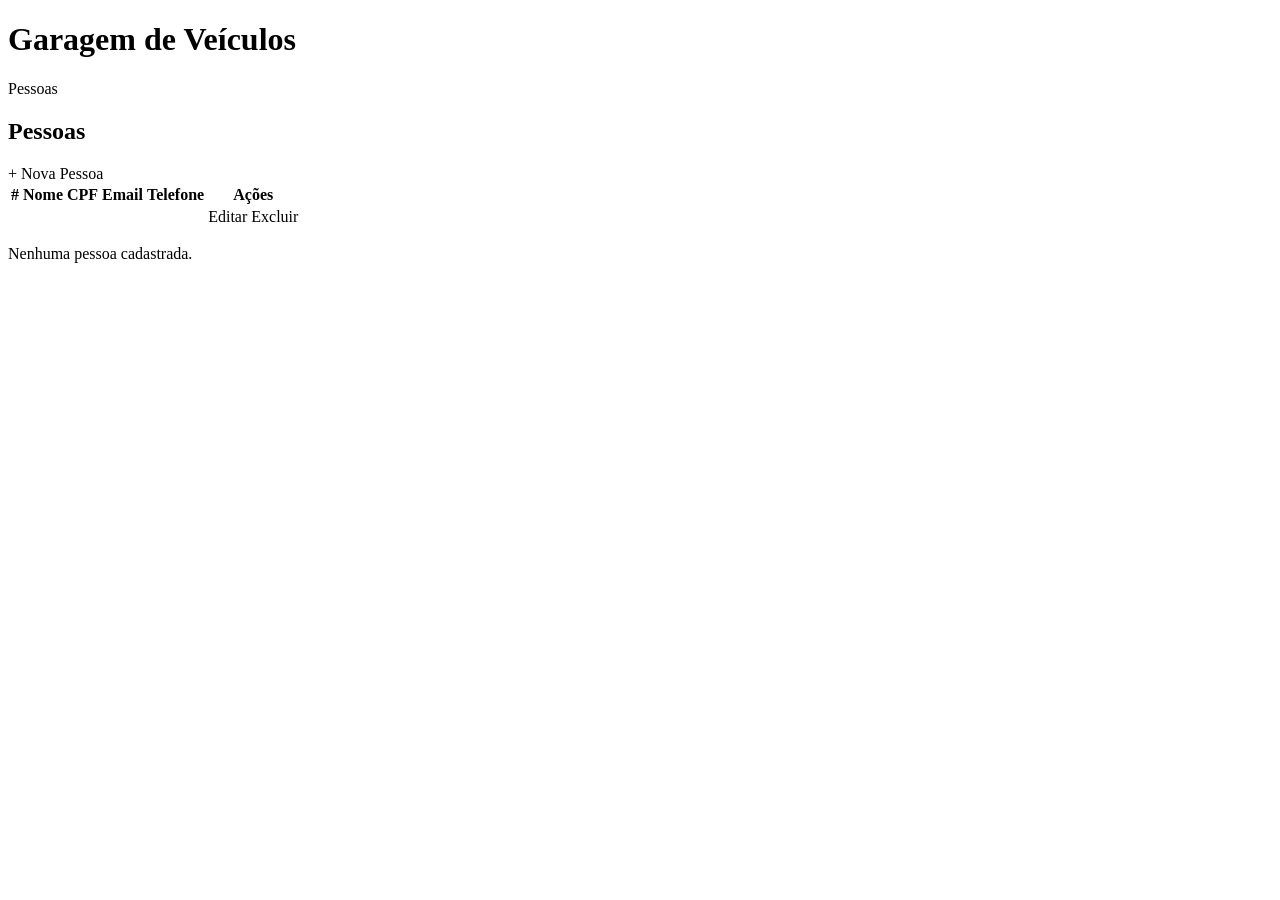
<file: src/main/resources/templates/pessoa/index.html>
<!DOCTYPE html>
<html xmlns:th="http://www.thymeleaf.org" lang="pt-BR">
<head>
    <meta charset="UTF-8">
    <meta name="viewport" content="width=device-width, initial-scale=1.0">
    <title>Pessoas - Garagem de Veículos</title>
    <link rel="stylesheet" th:href="@{/css/style.css}">
</head>
<body>
<div class="container">
    <header>
        <h1>Garagem de Veículos</h1>
        <nav>
            <a th:href="@{/pessoas}">Pessoas</a>
        </nav>
    </header>

    <main>
        <div class="page-header">
            <h2>Pessoas</h2>
            <a th:href="@{/pessoas/novo}" class="btn btn-primary">+ Nova Pessoa</a>
        </div>

        <div th:if="${sucesso}" class="alert alert-success" th:text="${sucesso}"></div>

        <table th:if="${!pessoas.isEmpty()}">
            <thead>
                <tr>
                    <th>#</th>
                    <th>Nome</th>
                    <th>CPF</th>
                    <th>Email</th>
                    <th>Telefone</th>
                    <th>Ações</th>
                </tr>
            </thead>
            <tbody>
                <tr th:each="p : ${pessoas}">
                    <td th:text="${p.id}"></td>
                    <td th:text="${p.nome}"></td>
                    <td th:text="${p.cpf}"></td>
                    <td th:text="${p.email}"></td>
                    <td th:text="${p.telefone != null ? p.telefone : '-'}"></td>
                    <td class="actions">
                        <a th:href="@{/pessoas/{id}/editar(id=${p.id})}" class="btn btn-secondary">Editar</a>
                        <a th:href="@{/pessoas/{id}/excluir(id=${p.id})}" class="btn btn-danger">Excluir</a>
                    </td>
                </tr>
            </tbody>
        </table>

        <p th:if="${pessoas.isEmpty()}" class="empty-message">Nenhuma pessoa cadastrada.</p>
    </main>
</div>
</body>
</html>
</file>
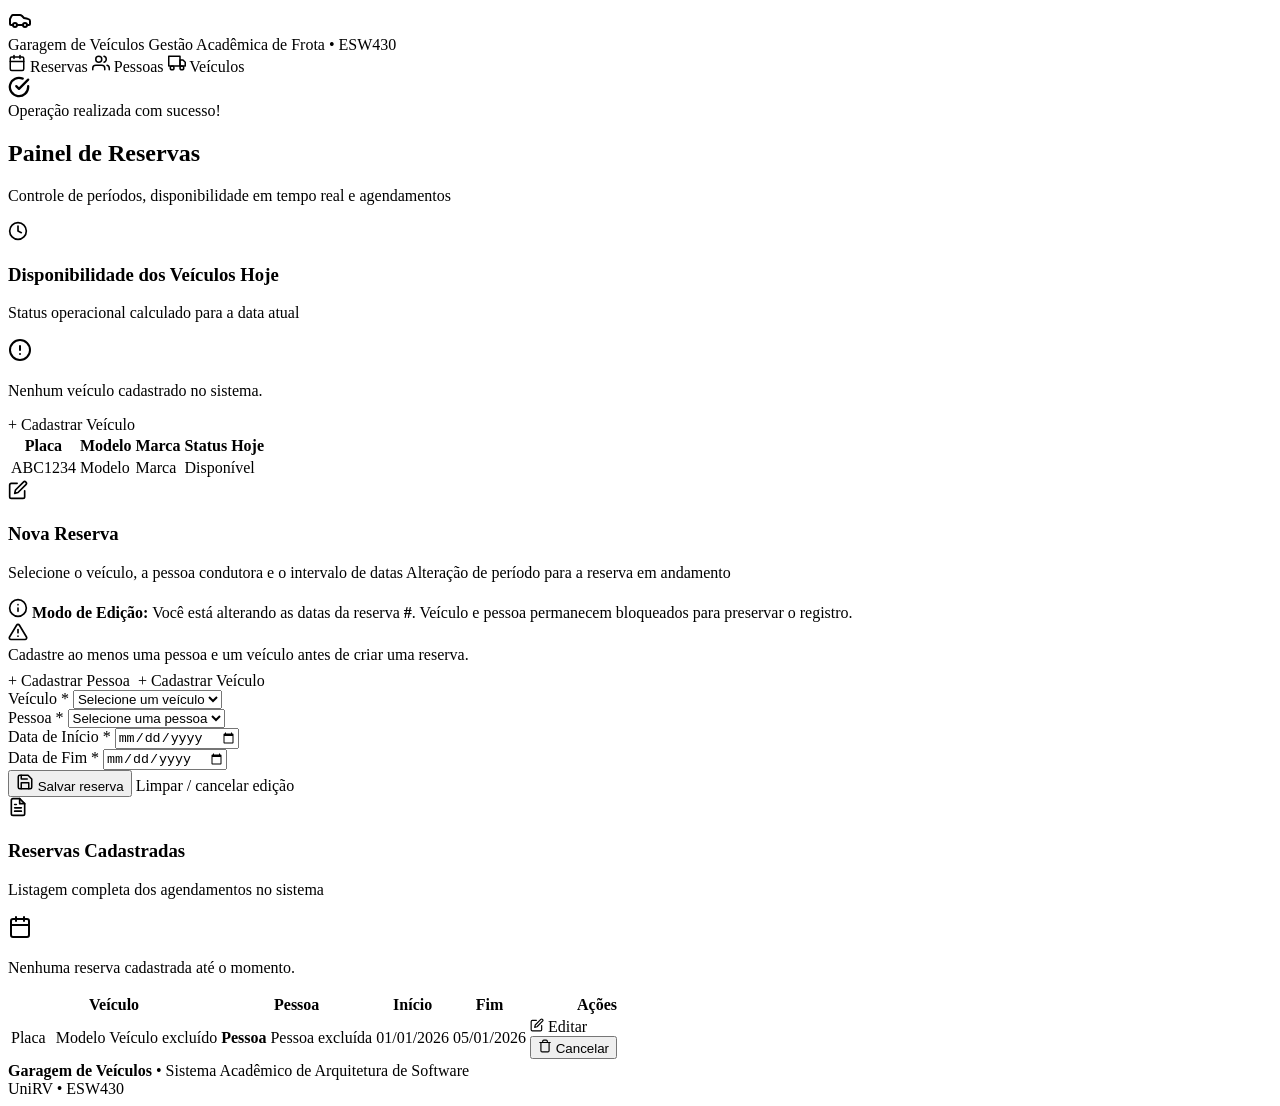
<file: src/main/resources/templates/reserva/index.html>
<!DOCTYPE html>
<html xmlns:th="http://www.thymeleaf.org" lang="pt-BR">
<head>
    <meta charset="UTF-8">
    <meta name="viewport" content="width=device-width, initial-scale=1.0">
    <title>Reservas - Garagem de Veículos</title>
    <link rel="stylesheet" th:href="@{/css/style.css}">
</head>
<body>
    <!-- Cabeçalho Institucional & Navegação -->
    <header>
        <div class="container header-inner">
            <a th:href="@{/}" class="brand" aria-label="Página Inicial - Garagem de Veículos">
                <div class="brand-icon">
                    <svg width="24" height="24" viewBox="0 0 24 24" fill="none" stroke="currentColor" stroke-width="2" stroke-linecap="round" stroke-linejoin="round" aria-hidden="true">
                        <path d="M19 17h2c.6 0 1-.4 1-1v-3c0-.9-.7-1.7-1.5-1.9C18.7 10.6 16 10 16 10s-1.3-1.4-2.2-2.3c-.5-.4-1.1-.7-1.8-.7H5c-.6 0-1.1.4-1.4.9l-1.5 2.8C2.1 10.9 2 11.2 2 11.5V16c0 .6.4 1 1 1h2"/>
                        <circle cx="7" cy="17" r="2"/>
                        <path d="M9 17h6"/>
                        <circle cx="17" cy="17" r="2"/>
                    </svg>
                </div>
                <div class="brand-info">
                    <span class="brand-title">Garagem de Veículos</span>
                    <span class="brand-subtitle">Gestão Acadêmica de Frota • ESW430</span>
                </div>
            </a>
            <nav aria-label="Navegação principal">
                <a th:href="@{/}" class="nav-link active" aria-current="page">
                    <svg width="18" height="18" viewBox="0 0 24 24" fill="none" stroke="currentColor" stroke-width="2" stroke-linecap="round" stroke-linejoin="round" aria-hidden="true">
                        <rect x="3" y="4" width="18" height="18" rx="2" ry="2"/>
                        <line x1="16" y1="2" x2="16" y2="6"/>
                        <line x1="8" y1="2" x2="8" y2="6"/>
                        <line x1="3" y1="10" x2="21" y2="10"/>
                    </svg>
                    Reservas
                </a>
                <a th:href="@{/pessoas}" class="nav-link">
                    <svg width="18" height="18" viewBox="0 0 24 24" fill="none" stroke="currentColor" stroke-width="2" stroke-linecap="round" stroke-linejoin="round" aria-hidden="true">
                        <path d="M17 21v-2a4 4 0 0 0-4-4H5a4 4 0 0 0-4 4v2"/>
                        <circle cx="9" cy="7" r="4"/>
                        <path d="M23 21v-2a4 4 0 0 0-3-3.87"/>
                        <path d="M16 3.13a4 4 0 0 1 0 7.75"/>
                    </svg>
                    Pessoas
                </a>
                <a th:href="@{/veiculos}" class="nav-link">
                    <svg width="18" height="18" viewBox="0 0 24 24" fill="none" stroke="currentColor" stroke-width="2" stroke-linecap="round" stroke-linejoin="round" aria-hidden="true">
                        <rect x="1" y="3" width="15" height="13"/>
                        <polygon points="16 8 20 8 23 11 23 16 16 16 16 8"/>
                        <circle cx="5.5" cy="18.5" r="2.5"/>
                        <circle cx="18.5" cy="18.5" r="2.5"/>
                    </svg>
                    Veículos
                </a>
            </nav>
        </div>
    </header>

    <main class="container">
        <!-- Notificação de Sucesso -->
        <div th:if="${sucesso}" class="alert alert-success" role="alert">
            <div class="alert-icon">
                <svg width="22" height="22" viewBox="0 0 24 24" fill="none" stroke="currentColor" stroke-width="2.5" stroke-linecap="round" stroke-linejoin="round" aria-hidden="true">
                    <path d="M22 11.08V12a10 10 0 1 1-5.93-9.14"/>
                    <polyline points="22 4 12 14.01 9 11.01"/>
                </svg>
            </div>
            <div th:text="${sucesso}">Operação realizada com sucesso!</div>
        </div>

        <!-- Título da Página -->
        <div class="page-header">
            <div class="page-header-title">
                <h2>Painel de Reservas</h2>
                <p>Controle de períodos, disponibilidade em tempo real e agendamentos</p>
            </div>
        </div>

        <!-- CARD 1: Disponibilidade dos Veículos Hoje -->
        <section class="card" aria-labelledby="card-disponibilidade-titulo">
            <div class="card-header">
                <div class="card-title-group">
                    <div class="card-icon" aria-hidden="true">
                        <svg width="20" height="20" viewBox="0 0 24 24" fill="none" stroke="currentColor" stroke-width="2" stroke-linecap="round" stroke-linejoin="round">
                            <circle cx="12" cy="12" r="10"/>
                            <polyline points="12 6 12 12 16 14"/>
                        </svg>
                    </div>
                    <div>
                        <h3 id="card-disponibilidade-titulo" class="card-title">Disponibilidade dos Veículos Hoje</h3>
                        <p class="card-subtitle">Status operacional calculado para a data atual</p>
                    </div>
                </div>
            </div>
            <div class="card-body">
                <div th:if="${veiculos.isEmpty()}" class="empty-state">
                    <div class="empty-state-icon">
                        <svg width="24" height="24" viewBox="0 0 24 24" fill="none" stroke="currentColor" stroke-width="2" stroke-linecap="round" stroke-linejoin="round">
                            <circle cx="12" cy="12" r="10"/>
                            <line x1="12" y1="8" x2="12" y2="12"/>
                            <line x1="12" y1="16" x2="12.01" y2="16"/>
                        </svg>
                    </div>
                    <p>Nenhum veículo cadastrado no sistema.</p>
                    <a th:href="@{/veiculos/novo}" class="btn btn-secondary btn-sm">+ Cadastrar Veículo</a>
                </div>

                <div th:unless="${veiculos.isEmpty()}" class="table-responsive">
                    <table>
                        <thead>
                            <tr>
                                <th>Placa</th>
                                <th>Modelo</th>
                                <th>Marca</th>
                                <th>Status Hoje</th>
                            </tr>
                        </thead>
                        <tbody>
                            <tr th:each="v : ${veiculos}">
                                <td>
                                    <span class="badge-plate" th:text="${v.placa}">ABC1234</span>
                                </td>
                                <td th:text="${v.modelo}">Modelo</td>
                                <td th:text="${v.marca}">Marca</td>
                                <td>
                                    <span class="badge"
                                          th:classappend="${statusHoje[v.id] == 'Disponível' ? 'badge-disponivel' : 'badge-reservado'}">
                                        <span class="badge-dot" aria-hidden="true"></span>
                                        <span th:text="${statusHoje[v.id]}">Disponível</span>
                                    </span>
                                </td>
                            </tr>
                        </tbody>
                    </table>
                </div>
            </div>
        </section>

        <!-- CARD 2: Formulário de Reserva (Nova ou Edição) -->
        <section class="card" aria-labelledby="card-form-titulo">
            <div class="card-header">
                <div class="card-title-group">
                    <div class="card-icon" aria-hidden="true">
                        <svg width="20" height="20" viewBox="0 0 24 24" fill="none" stroke="currentColor" stroke-width="2" stroke-linecap="round" stroke-linejoin="round">
                            <path d="M11 4H4a2 2 0 0 0-2 2v14a2 2 0 0 0 2 2h14a2 2 0 0 0 2-2v-7"/>
                            <path d="M18.5 2.5a2.121 2.121 0 0 1 3 3L12 15l-4 1 1-4 9.5-9.5z"/>
                        </svg>
                    </div>
                    <div>
                        <h3 id="card-form-titulo" class="card-title"
                            th:text="${reserva.id == 0 ? 'Nova Reserva' : 'Editar Período da Reserva'}">
                            Nova Reserva
                        </h3>
                        <p class="card-subtitle">
                            <span th:if="${reserva.id == 0}">Selecione o veículo, a pessoa condutora e o intervalo de datas</span>
                            <span th:unless="${reserva.id == 0}">Alteração de período para a reserva em andamento</span>
                        </p>
                    </div>
                </div>
            </div>
            <div class="card-body">
                <!-- Banner explicativo quando estiver editando -->
                <div th:if="${reserva.id != 0}" class="edit-banner" role="status">
                    <svg width="20" height="20" viewBox="0 0 24 24" fill="none" stroke="currentColor" stroke-width="2" stroke-linecap="round" stroke-linejoin="round" aria-hidden="true">
                        <circle cx="12" cy="12" r="10"/>
                        <line x1="12" y1="16" x2="12" y2="12"/>
                        <line x1="12" y1="8" x2="12.01" y2="8"/>
                    </svg>
                    <span>
                        <strong>Modo de Edição:</strong> Você está alterando as datas da reserva <strong>#<span th:text="${reserva.id}"></span></strong>. Veículo e pessoa permanecem bloqueados para preservar o registro.
                    </span>
                </div>

                <!-- Aviso caso falte veículo ou pessoa -->
                <div th:if="${veiculos.isEmpty() or pessoas.isEmpty()}" class="alert alert-warning" role="alert">
                    <div class="alert-icon">
                        <svg width="20" height="20" viewBox="0 0 24 24" fill="none" stroke="currentColor" stroke-width="2" stroke-linecap="round" stroke-linejoin="round" aria-hidden="true">
                            <path d="M10.29 3.86L1.82 18a2 2 0 0 0 1.71 3h16.94a2 2 0 0 0 1.71-3L13.71 3.86a2 2 0 0 0-3.42 0z"/>
                            <line x1="12" y1="9" x2="12" y2="13"/>
                            <line x1="12" y1="17" x2="12.01" y2="17"/>
                        </svg>
                    </div>
                    <div>
                        Cadastre ao menos uma pessoa e um veículo antes de criar uma reserva.
                        <div style="margin-top: 8px; display: flex; gap: 8px;">
                            <a th:if="${pessoas.isEmpty()}" th:href="@{/pessoas/novo}" class="btn btn-secondary btn-sm">+ Cadastrar Pessoa</a>
                            <a th:if="${veiculos.isEmpty()}" th:href="@{/veiculos/novo}" class="btn btn-secondary btn-sm">+ Cadastrar Veículo</a>
                        </div>
                    </div>
                </div>

                <form th:object="${reserva}" method="post"
                      th:action="${reserva.id == 0} ? @{/reservas/novo} : @{/reservas/{id}/editar(id=${reserva.id})}">
                    <div class="form-grid">
                        <!-- Campo Veículo -->
                        <div class="form-group">
                            <label for="veiculoId">
                                Veículo <span class="required" title="Campo obrigatório">*</span>
                            </label>
                            <select id="veiculoId" th:field="*{veiculoId}" th:disabled="${reserva.id != 0}">
                                <option value="">Selecione um veículo</option>
                                <option th:each="v : ${veiculos}"
                                        th:value="${v.id}"
                                        th:text="${v.placa + ' — ' + v.modelo + ' (' + v.marca + ')'}">
                                </option>
                            </select>
                            <span class="error" th:errors="*{veiculoId}"></span>
                        </div>
                        <input th:if="${reserva.id != 0}" type="hidden" th:field="*{veiculoId}">

                        <!-- Campo Pessoa -->
                        <div class="form-group">
                            <label for="pessoaId">
                                Pessoa <span class="required" title="Campo obrigatório">*</span>
                            </label>
                            <select id="pessoaId" th:field="*{pessoaId}" th:disabled="${reserva.id != 0}">
                                <option value="">Selecione uma pessoa</option>
                                <option th:each="p : ${pessoas}"
                                        th:value="${p.id}"
                                        th:text="${p.nome}">
                                </option>
                            </select>
                            <span class="error" th:errors="*{pessoaId}"></span>
                        </div>
                        <input th:if="${reserva.id != 0}" type="hidden" th:field="*{pessoaId}">

                        <!-- Campo Data Início -->
                        <div class="form-group">
                            <label for="dataInicio">
                                Data de Início <span class="required" title="Campo obrigatório">*</span>
                            </label>
                            <input id="dataInicio" type="date" th:field="*{dataInicio}">
                            <span class="error" th:errors="*{dataInicio}"></span>
                        </div>

                        <!-- Campo Data Fim -->
                        <div class="form-group">
                            <label for="dataFim">
                                Data de Fim <span class="required" title="Campo obrigatório">*</span>
                            </label>
                            <input id="dataFim" type="date" th:field="*{dataFim}">
                            <span class="error" th:errors="*{dataFim}"></span>
                        </div>
                    </div>

                    <div class="form-actions">
                        <button type="submit" class="btn btn-primary">
                            <svg width="18" height="18" viewBox="0 0 24 24" fill="none" stroke="currentColor" stroke-width="2" stroke-linecap="round" stroke-linejoin="round" aria-hidden="true">
                                <path d="M19 21H5a2 2 0 0 1-2-2V5a2 2 0 0 1 2-2h11l5 5v11a2 2 0 0 1-2 2z"/>
                                <polyline points="17 21 17 13 7 13 7 21"/>
                                <polyline points="7 3 7 8 15 8"/>
                            </svg>
                            Salvar reserva
                        </button>
                        <a class="btn btn-secondary" th:href="@{/}">
                            Limpar / cancelar edição
                        </a>
                    </div>
                </form>
            </div>
        </section>

        <!-- CARD 3: Reservas Cadastradas -->
        <section class="card" aria-labelledby="card-reservas-titulo">
            <div class="card-header">
                <div class="card-title-group">
                    <div class="card-icon" aria-hidden="true">
                        <svg width="20" height="20" viewBox="0 0 24 24" fill="none" stroke="currentColor" stroke-width="2" stroke-linecap="round" stroke-linejoin="round">
                            <path d="M14 2H6a2 2 0 0 0-2 2v16a2 2 0 0 0 2 2h12a2 2 0 0 0 2-2V8z"/>
                            <polyline points="14 2 14 8 20 8"/>
                            <line x1="16" y1="13" x2="8" y2="13"/>
                            <line x1="16" y1="17" x2="8" y2="17"/>
                            <polyline points="10 9 9 9 8 9"/>
                        </svg>
                    </div>
                    <div>
                        <h3 id="card-reservas-titulo" class="card-title">Reservas Cadastradas</h3>
                        <p class="card-subtitle">Listagem completa dos agendamentos no sistema</p>
                    </div>
                </div>
            </div>
            <div class="card-body">
                <div th:if="${reservas.isEmpty()}" class="empty-state">
                    <div class="empty-state-icon">
                        <svg width="24" height="24" viewBox="0 0 24 24" fill="none" stroke="currentColor" stroke-width="2" stroke-linecap="round" stroke-linejoin="round">
                            <rect x="3" y="4" width="18" height="18" rx="2" ry="2"/>
                            <line x1="16" y1="2" x2="16" y2="6"/>
                            <line x1="8" y1="2" x2="8" y2="6"/>
                            <line x1="3" y1="10" x2="21" y2="10"/>
                        </svg>
                    </div>
                    <p>Nenhuma reserva cadastrada até o momento.</p>
                </div>

                <div th:unless="${reservas.isEmpty()}" class="table-responsive">
                    <table>
                        <thead>
                            <tr>
                                <th>Veículo</th>
                                <th>Pessoa</th>
                                <th>Início</th>
                                <th>Fim</th>
                                <th style="text-align: right;">Ações</th>
                            </tr>
                        </thead>
                        <tbody>
                            <tr th:each="r : ${reservas}">
                                <td>
                                    <span th:if="${veiculosPorId[r.veiculoId] != null}">
                                        <span class="badge-plate" th:text="${veiculosPorId[r.veiculoId].placa}">Placa</span>
                                        <span style="margin-left: 6px;" th:text="${veiculosPorId[r.veiculoId].modelo}">Modelo</span>
                                    </span>
                                    <span th:unless="${veiculosPorId[r.veiculoId] != null}" class="badge badge-muted">Veículo excluído</span>
                                </td>
                                <td>
                                    <strong th:if="${pessoasPorId[r.pessoaId] != null}" th:text="${pessoasPorId[r.pessoaId].nome}">Pessoa</strong>
                                    <span th:unless="${pessoasPorId[r.pessoaId] != null}" class="badge badge-muted">Pessoa excluída</span>
                                </td>
                                <td>
                                    <span th:text="${#temporals.format(r.dataInicio, 'dd/MM/yyyy')}">01/01/2026</span>
                                </td>
                                <td>
                                    <span th:text="${#temporals.format(r.dataFim, 'dd/MM/yyyy')}">05/01/2026</span>
                                </td>
                                <td>
                                    <div class="actions" style="justify-content: flex-end;">
                                        <a class="btn btn-secondary btn-sm"
                                           th:href="@{/reservas/{id}/editar(id=${r.id})}">
                                            <svg width="14" height="14" viewBox="0 0 24 24" fill="none" stroke="currentColor" stroke-width="2" stroke-linecap="round" stroke-linejoin="round" aria-hidden="true">
                                                <path d="M11 4H4a2 2 0 0 0-2 2v14a2 2 0 0 0 2 2h14a2 2 0 0 0 2-2v-7"/>
                                                <path d="M18.5 2.5a2.121 2.121 0 0 1 3 3L12 15l-4 1 1-4 9.5-9.5z"/>
                                            </svg>
                                            Editar
                                        </a>
                                        <form method="post"
                                              th:action="@{/reservas/{id}/excluir(id=${r.id})}"
                                              onsubmit="return confirm('Cancelar esta reserva?')">
                                            <button type="submit" class="btn btn-danger btn-sm">
                                                <svg width="14" height="14" viewBox="0 0 24 24" fill="none" stroke="currentColor" stroke-width="2" stroke-linecap="round" stroke-linejoin="round" aria-hidden="true">
                                                    <polyline points="3 6 5 6 21 6"/>
                                                    <path d="M19 6v14a2 2 0 0 1-2 2H7a2 2 0 0 1-2-2V6m3 0V4a2 2 0 0 1 2-2h4a2 2 0 0 1 2 2v2"/>
                                                </svg>
                                                Cancelar
                                            </button>
                                        </form>
                                    </div>
                                </td>
                            </tr>
                        </tbody>
                    </table>
                </div>
            </div>
        </section>
    </main>

    <!-- Rodapé -->
    <footer>
        <div class="container footer-inner">
            <div>
                <strong>Garagem de Veículos</strong> • Sistema Acadêmico de Arquitetura de Software
            </div>
            <div>
                UniRV • ESW430
            </div>
        </div>
    </footer>
</body>
</html>
</file>
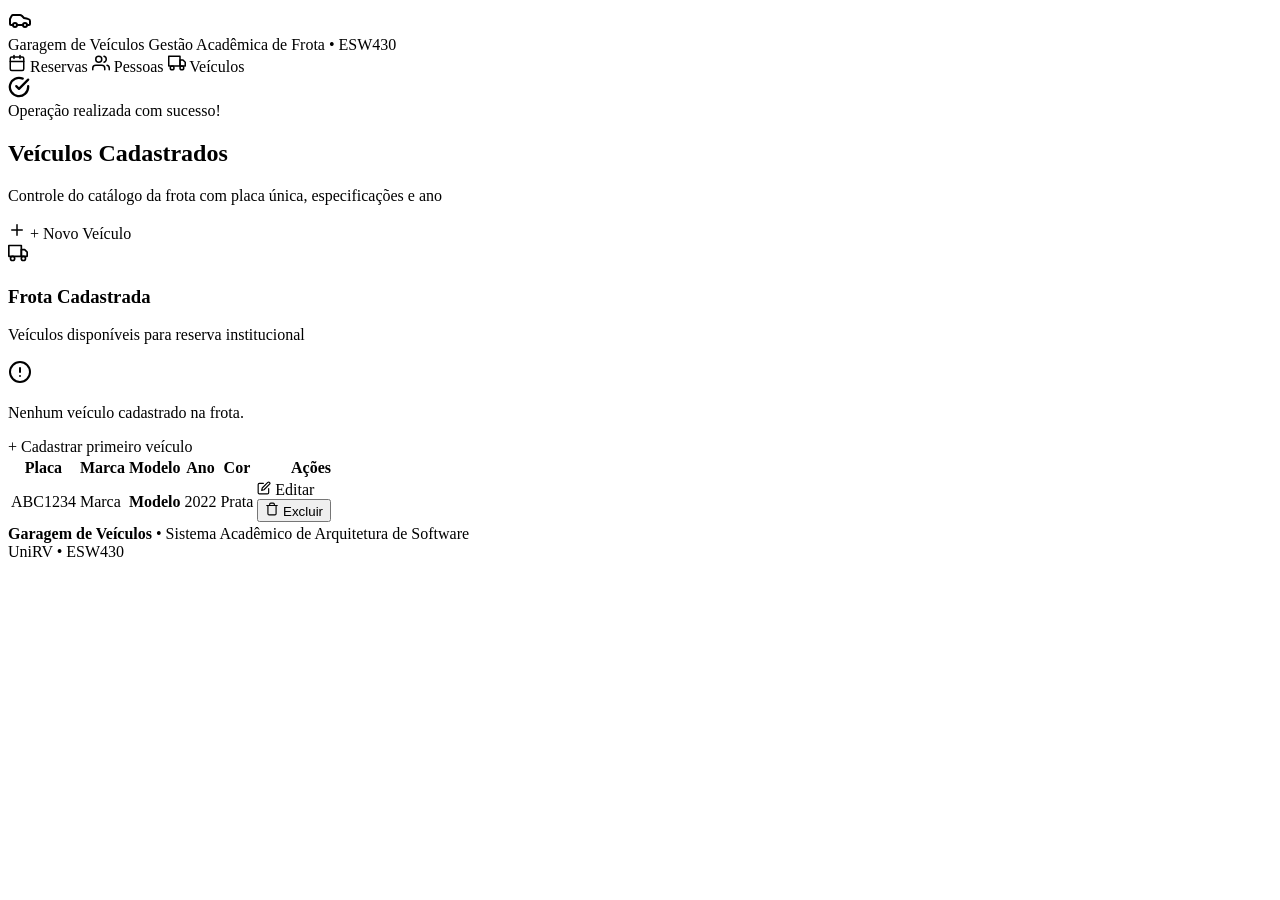
<file: src/main/resources/templates/veiculo/index.html>
<!DOCTYPE html>
<html xmlns:th="http://www.thymeleaf.org" lang="pt-BR">
<head>
    <meta charset="UTF-8">
    <meta name="viewport" content="width=device-width, initial-scale=1.0">
    <title>Veículos - Garagem de Veículos</title>
    <link rel="stylesheet" th:href="@{/css/style.css}">
</head>
<body>
    <!-- Cabeçalho Institucional & Navegação -->
    <header>
        <div class="container header-inner">
            <a th:href="@{/}" class="brand" aria-label="Página Inicial - Garagem de Veículos">
                <div class="brand-icon">
                    <svg width="24" height="24" viewBox="0 0 24 24" fill="none" stroke="currentColor" stroke-width="2" stroke-linecap="round" stroke-linejoin="round" aria-hidden="true">
                        <path d="M19 17h2c.6 0 1-.4 1-1v-3c0-.9-.7-1.7-1.5-1.9C18.7 10.6 16 10 16 10s-1.3-1.4-2.2-2.3c-.5-.4-1.1-.7-1.8-.7H5c-.6 0-1.1.4-1.4.9l-1.5 2.8C2.1 10.9 2 11.2 2 11.5V16c0 .6.4 1 1 1h2"/>
                        <circle cx="7" cy="17" r="2"/>
                        <path d="M9 17h6"/>
                        <circle cx="17" cy="17" r="2"/>
                    </svg>
                </div>
                <div class="brand-info">
                    <span class="brand-title">Garagem de Veículos</span>
                    <span class="brand-subtitle">Gestão Acadêmica de Frota • ESW430</span>
                </div>
            </a>
            <nav aria-label="Navegação principal">
                <a th:href="@{/}" class="nav-link">
                    <svg width="18" height="18" viewBox="0 0 24 24" fill="none" stroke="currentColor" stroke-width="2" stroke-linecap="round" stroke-linejoin="round" aria-hidden="true">
                        <rect x="3" y="4" width="18" height="18" rx="2" ry="2"/>
                        <line x1="16" y1="2" x2="16" y2="6"/>
                        <line x1="8" y1="2" x2="8" y2="6"/>
                        <line x1="3" y1="10" x2="21" y2="10"/>
                    </svg>
                    Reservas
                </a>
                <a th:href="@{/pessoas}" class="nav-link">
                    <svg width="18" height="18" viewBox="0 0 24 24" fill="none" stroke="currentColor" stroke-width="2" stroke-linecap="round" stroke-linejoin="round" aria-hidden="true">
                        <path d="M17 21v-2a4 4 0 0 0-4-4H5a4 4 0 0 0-4 4v2"/>
                        <circle cx="9" cy="7" r="4"/>
                        <path d="M23 21v-2a4 4 0 0 0-3-3.87"/>
                        <path d="M16 3.13a4 4 0 0 1 0 7.75"/>
                    </svg>
                    Pessoas
                </a>
                <a th:href="@{/veiculos}" class="nav-link active" aria-current="page">
                    <svg width="18" height="18" viewBox="0 0 24 24" fill="none" stroke="currentColor" stroke-width="2" stroke-linecap="round" stroke-linejoin="round" aria-hidden="true">
                        <rect x="1" y="3" width="15" height="13"/>
                        <polygon points="16 8 20 8 23 11 23 16 16 16 8"/>
                        <circle cx="5.5" cy="18.5" r="2.5"/>
                        <circle cx="18.5" cy="18.5" r="2.5"/>
                    </svg>
                    Veículos
                </a>
            </nav>
        </div>
    </header>

    <main class="container">
        <!-- Notificação de Sucesso -->
        <div th:if="${sucesso}" class="alert alert-success" role="alert">
            <div class="alert-icon">
                <svg width="22" height="22" viewBox="0 0 24 24" fill="none" stroke="currentColor" stroke-width="2.5" stroke-linecap="round" stroke-linejoin="round" aria-hidden="true">
                    <path d="M22 11.08V12a10 10 0 1 1-5.93-9.14"/>
                    <polyline points="22 4 12 14.01 9 11.01"/>
                </svg>
            </div>
            <div th:text="${sucesso}">Operação realizada com sucesso!</div>
        </div>

        <!-- Cabeçalho da Página com Ação Principal -->
        <div class="page-header">
            <div class="page-header-title">
                <h2>Veículos Cadastrados</h2>
                <p>Controle do catálogo da frota com placa única, especificações e ano</p>
            </div>
            <a th:href="@{/veiculos/novo}" class="btn btn-primary">
                <svg width="18" height="18" viewBox="0 0 24 24" fill="none" stroke="currentColor" stroke-width="2" stroke-linecap="round" stroke-linejoin="round" aria-hidden="true">
                    <line x1="12" y1="5" x2="12" y2="19"/>
                    <line x1="5" y1="12" x2="19" y2="12"/>
                </svg>
                + Novo Veículo
            </a>
        </div>

        <!-- Card de Listagem -->
        <section class="card" aria-labelledby="card-veiculos-titulo">
            <div class="card-header">
                <div class="card-title-group">
                    <div class="card-icon" aria-hidden="true">
                        <svg width="20" height="20" viewBox="0 0 24 24" fill="none" stroke="currentColor" stroke-width="2" stroke-linecap="round" stroke-linejoin="round">
                            <rect x="1" y="3" width="15" height="13"/>
                            <polygon points="16 8 20 8 23 11 23 16 16 16 8"/>
                            <circle cx="5.5" cy="18.5" r="2.5"/>
                            <circle cx="18.5" cy="18.5" r="2.5"/>
                        </svg>
                    </div>
                    <div>
                        <h3 id="card-veiculos-titulo" class="card-title">Frota Cadastrada</h3>
                        <p class="card-subtitle">Veículos disponíveis para reserva institucional</p>
                    </div>
                </div>
            </div>

            <div class="card-body">
                <div th:if="${veiculos.isEmpty()}" class="empty-state">
                    <div class="empty-state-icon">
                        <svg width="24" height="24" viewBox="0 0 24 24" fill="none" stroke="currentColor" stroke-width="2" stroke-linecap="round" stroke-linejoin="round">
                            <circle cx="12" cy="12" r="10"/>
                            <line x1="12" y1="8" x2="12" y2="12"/>
                            <line x1="12" y1="16" x2="12.01" y2="16"/>
                        </svg>
                    </div>
                    <p>Nenhum veículo cadastrado na frota.</p>
                    <a th:href="@{/veiculos/novo}" class="btn btn-secondary btn-sm">+ Cadastrar primeiro veículo</a>
                </div>

                <div th:unless="${veiculos.isEmpty()}" class="table-responsive">
                    <table>
                        <thead>
                            <tr>
                                <th>Placa</th>
                                <th>Marca</th>
                                <th>Modelo</th>
                                <th>Ano</th>
                                <th>Cor</th>
                                <th style="text-align: right;">Ações</th>
                            </tr>
                        </thead>
                        <tbody>
                            <tr th:each="v : ${veiculos}">
                                <td>
                                    <span class="badge-plate" th:text="${v.placa}">ABC1234</span>
                                </td>
                                <td th:text="${v.marca}">Marca</td>
                                <td>
                                    <strong th:text="${v.modelo}">Modelo</strong>
                                </td>
                                <td>
                                    <span th:text="${v.ano}">2022</span>
                                </td>
                                <td>
                                    <span th:text="${v.cor != null and !v.cor.isBlank() ? v.cor : 'Não informada'}"
                                          th:style="${v.cor == null or v.cor.isBlank() ? 'color: var(--color-text-muted); font-style: italic;' : ''}">
                                        Prata
                                    </span>
                                </td>
                                <td>
                                    <div class="actions" style="justify-content: flex-end;">
                                        <a class="btn btn-secondary btn-sm"
                                           th:href="@{/veiculos/{id}/editar(id=${v.id})}">
                                            <svg width="14" height="14" viewBox="0 0 24 24" fill="none" stroke="currentColor" stroke-width="2" stroke-linecap="round" stroke-linejoin="round" aria-hidden="true">
                                                <path d="M11 4H4a2 2 0 0 0-2 2v14a2 2 0 0 0 2 2h14a2 2 0 0 0 2-2v-7"/>
                                                <path d="M18.5 2.5a2.121 2.121 0 0 1 3 3L12 15l-4 1 1-4 9.5-9.5z"/>
                                            </svg>
                                            Editar
                                        </a>
                                        <form method="post"
                                              th:action="@{/veiculos/{id}/excluir(id=${v.id})}"
                                              onsubmit="return confirm('Excluir este veículo?')">
                                            <button type="submit" class="btn btn-danger btn-sm">
                                                <svg width="14" height="14" viewBox="0 0 24 24" fill="none" stroke="currentColor" stroke-width="2" stroke-linecap="round" stroke-linejoin="round" aria-hidden="true">
                                                    <polyline points="3 6 5 6 21 6"/>
                                                    <path d="M19 6v14a2 2 0 0 1-2 2H7a2 2 0 0 1-2-2V6m3 0V4a2 2 0 0 1 2-2h4a2 2 0 0 1 2 2v2"/>
                                                </svg>
                                                Excluir
                                            </button>
                                        </form>
                                    </div>
                                </td>
                            </tr>
                        </tbody>
                    </table>
                </div>
            </div>
        </section>
    </main>

    <!-- Rodapé -->
    <footer>
        <div class="container footer-inner">
            <div>
                <strong>Garagem de Veículos</strong> • Sistema Acadêmico de Arquitetura de Software
            </div>
            <div>
                UniRV • ESW430
            </div>
        </div>
    </footer>
</body>
</html>
</file>
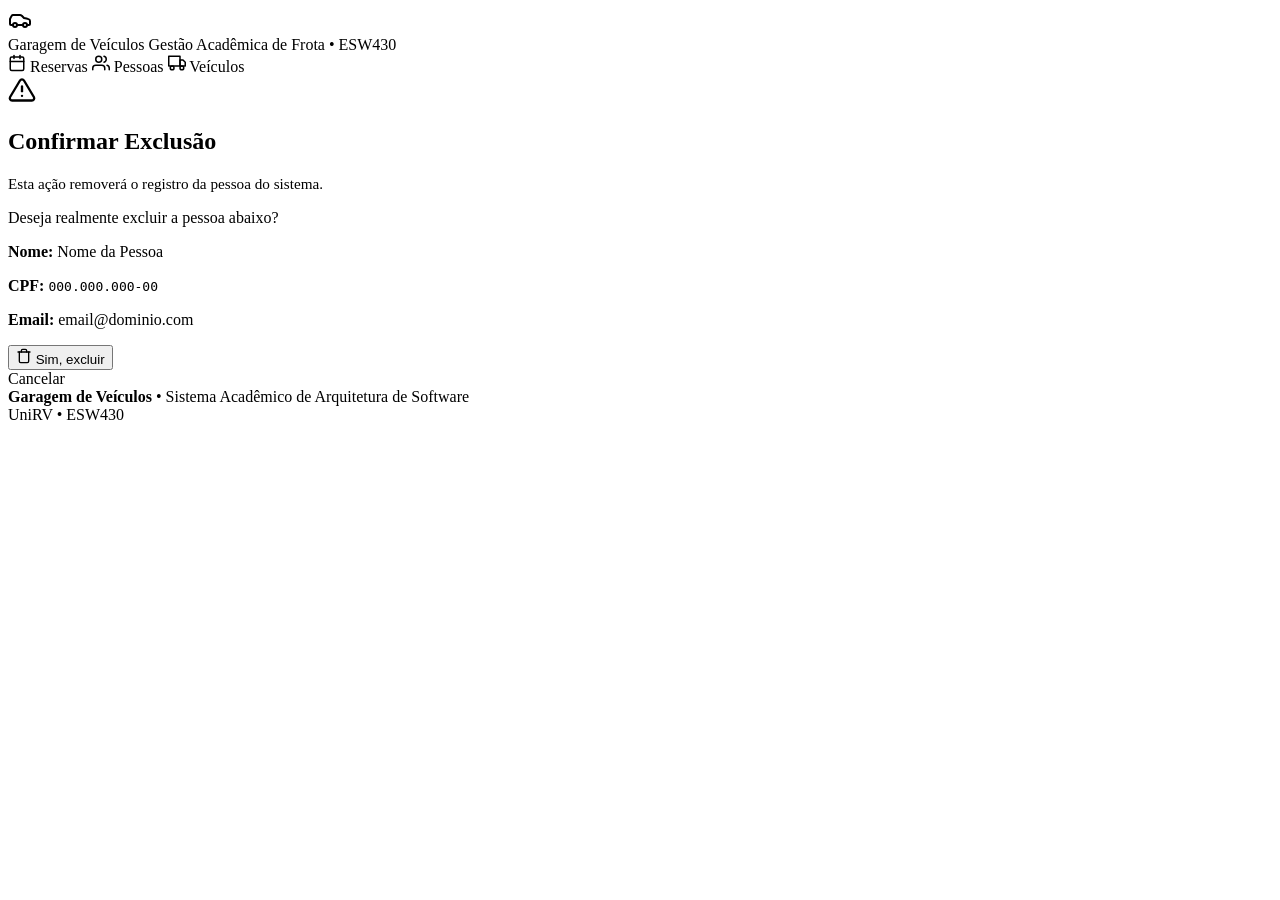
<file: src/main/resources/templates/pessoa/confirmar-exclusao.html>
<!DOCTYPE html>
<html xmlns:th="http://www.thymeleaf.org" lang="pt-BR">
<head>
    <meta charset="UTF-8">
    <meta name="viewport" content="width=device-width, initial-scale=1.0">
    <title>Confirmar Exclusão - Garagem de Veículos</title>
    <link rel="stylesheet" th:href="@{/css/style.css}">
</head>
<body>
    <!-- Cabeçalho Institucional & Navegação -->
    <header>
        <div class="container header-inner">
            <a th:href="@{/}" class="brand" aria-label="Página Inicial - Garagem de Veículos">
                <div class="brand-icon">
                    <svg width="24" height="24" viewBox="0 0 24 24" fill="none" stroke="currentColor" stroke-width="2" stroke-linecap="round" stroke-linejoin="round" aria-hidden="true">
                        <path d="M19 17h2c.6 0 1-.4 1-1v-3c0-.9-.7-1.7-1.5-1.9C18.7 10.6 16 10 16 10s-1.3-1.4-2.2-2.3c-.5-.4-1.1-.7-1.8-.7H5c-.6 0-1.1.4-1.4.9l-1.5 2.8C2.1 10.9 2 11.2 2 11.5V16c0 .6.4 1 1 1h2"/>
                        <circle cx="7" cy="17" r="2"/>
                        <path d="M9 17h6"/>
                        <circle cx="17" cy="17" r="2"/>
                    </svg>
                </div>
                <div class="brand-info">
                    <span class="brand-title">Garagem de Veículos</span>
                    <span class="brand-subtitle">Gestão Acadêmica de Frota • ESW430</span>
                </div>
            </a>
            <nav aria-label="Navegação principal">
                <a th:href="@{/}" class="nav-link">
                    <svg width="18" height="18" viewBox="0 0 24 24" fill="none" stroke="currentColor" stroke-width="2" stroke-linecap="round" stroke-linejoin="round" aria-hidden="true">
                        <rect x="3" y="4" width="18" height="18" rx="2" ry="2"/>
                        <line x1="16" y1="2" x2="16" y2="6"/>
                        <line x1="8" y1="2" x2="8" y2="6"/>
                        <line x1="3" y1="10" x2="21" y2="10"/>
                    </svg>
                    Reservas
                </a>
                <a th:href="@{/pessoas}" class="nav-link active" aria-current="page">
                    <svg width="18" height="18" viewBox="0 0 24 24" fill="none" stroke="currentColor" stroke-width="2" stroke-linecap="round" stroke-linejoin="round" aria-hidden="true">
                        <path d="M17 21v-2a4 4 0 0 0-4-4H5a4 4 0 0 0-4 4v2"/>
                        <circle cx="9" cy="7" r="4"/>
                        <path d="M23 21v-2a4 4 0 0 0-3-3.87"/>
                        <path d="M16 3.13a4 4 0 0 1 0 7.75"/>
                    </svg>
                    Pessoas
                </a>
                <a th:href="@{/veiculos}" class="nav-link">
                    <svg width="18" height="18" viewBox="0 0 24 24" fill="none" stroke="currentColor" stroke-width="2" stroke-linecap="round" stroke-linejoin="round" aria-hidden="true">
                        <rect x="1" y="3" width="15" height="13"/>
                        <polygon points="16 8 20 8 23 11 23 16 16 16 8"/>
                        <circle cx="5.5" cy="18.5" r="2.5"/>
                        <circle cx="18.5" cy="18.5" r="2.5"/>
                    </svg>
                    Veículos
                </a>
            </nav>
        </div>
    </header>

    <main class="container">
        <div class="confirm-container">
            <div class="confirm-box">
                <div class="confirm-header">
                    <div class="confirm-icon-danger" aria-hidden="true">
                        <svg width="28" height="28" viewBox="0 0 24 24" fill="none" stroke="currentColor" stroke-width="2" stroke-linecap="round" stroke-linejoin="round">
                            <path d="M10.29 3.86L1.82 18a2 2 0 0 0 1.71 3h16.94a2 2 0 0 0 1.71-3L13.71 3.86a2 2 0 0 0-3.42 0z"/>
                            <line x1="12" y1="9" x2="12" y2="13"/>
                            <line x1="12" y1="17" x2="12.01" y2="17"/>
                        </svg>
                    </div>
                    <h2>Confirmar Exclusão</h2>
                    <p style="color: var(--color-text-muted); font-size: 0.95rem;">
                        Esta ação removerá o registro da pessoa do sistema.
                    </p>
                </div>

                <div class="confirm-content">
                    <p>Deseja realmente excluir a pessoa abaixo?</p>
                    <div class="confirm-details">
                        <p><strong>Nome:</strong> <span th:text="${pessoa.nome}">Nome da Pessoa</span></p>
                        <p><strong>CPF:</strong> <code th:text="${pessoa.cpf}">000.000.000-00</code></p>
                        <p th:if="${pessoa.email != null}"><strong>Email:</strong> <span th:text="${pessoa.email}">email@dominio.com</span></p>
                    </div>
                </div>

                <div class="confirm-footer">
                    <form th:action="@{/pessoas/{id}/excluir(id=${pessoa.id})}" method="post">
                        <button type="submit" class="btn btn-danger">
                            <svg width="16" height="16" viewBox="0 0 24 24" fill="none" stroke="currentColor" stroke-width="2" stroke-linecap="round" stroke-linejoin="round" aria-hidden="true">
                                <polyline points="3 6 5 6 21 6"/>
                                <path d="M19 6v14a2 2 0 0 1-2 2H7a2 2 0 0 1-2-2V6m3 0V4a2 2 0 0 1 2-2h4a2 2 0 0 1 2 2v2"/>
                            </svg>
                            Sim, excluir
                        </button>
                    </form>
                    <a th:href="@{/pessoas}" class="btn btn-secondary">Cancelar</a>
                </div>
            </div>
        </div>
    </main>

    <!-- Rodapé -->
    <footer>
        <div class="container footer-inner">
            <div>
                <strong>Garagem de Veículos</strong> • Sistema Acadêmico de Arquitetura de Software
            </div>
            <div>
                UniRV • ESW430
            </div>
        </div>
    </footer>
</body>
</html>
</file>
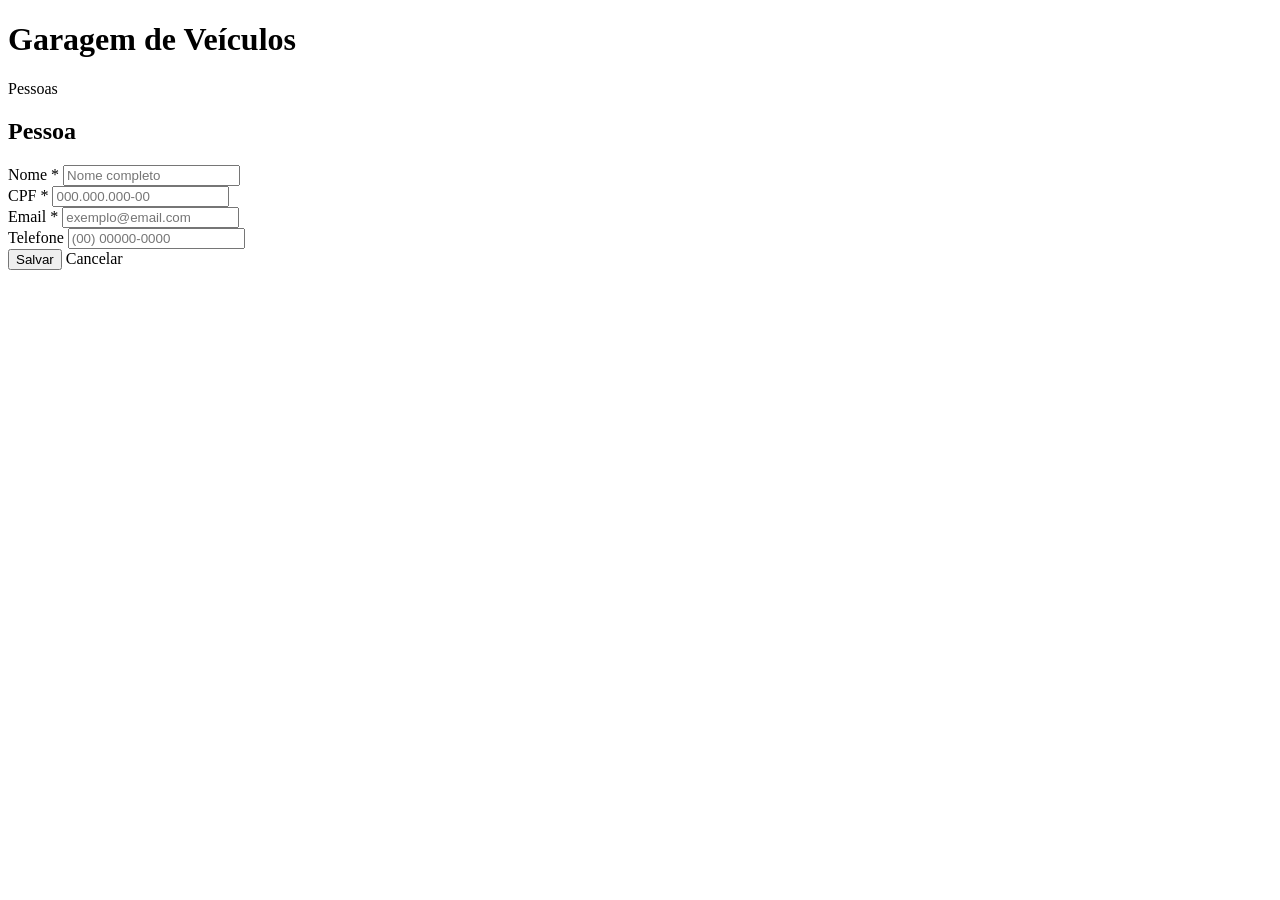
<file: src/main/resources/templates/pessoa/PessoaForm.html>
<!DOCTYPE html>
<html xmlns:th="http://www.thymeleaf.org" lang="pt-BR">
<head>
    <meta charset="UTF-8">
    <meta name="viewport" content="width=device-width, initial-scale=1.0">
    <title th:text="${acao == 'novo'} ? 'Nova Pessoa' : 'Editar Pessoa'">Pessoa - Garagem</title>
    <link rel="stylesheet" th:href="@{/css/style.css}">
</head>
<body>
<div class="container">
    <header>
        <h1>Garagem de Veículos</h1>
        <nav>
            <a th:href="@{/pessoas}">Pessoas</a>
        </nav>
    </header>

    <main>
        <h2 th:text="${acao == 'novo'} ? 'Nova Pessoa' : 'Editar Pessoa'">Pessoa</h2>

        <form th:action="${acao == 'novo'} ? @{/pessoas/novo} : @{/pessoas/{id}/editar(id=${pessoa.id})}"
              th:object="${pessoa}" method="post">

            <div class="form-group">
                <label for="nome">Nome *</label>
                <input type="text" id="nome" th:field="*{nome}" placeholder="Nome completo">
                <span class="error" th:if="${#fields.hasErrors('nome')}" th:errors="*{nome}"></span>
            </div>

            <div class="form-group">
                <label for="cpf">CPF *</label>
                <input type="text" id="cpf" th:field="*{cpf}" placeholder="000.000.000-00">
                <span class="error" th:if="${#fields.hasErrors('cpf')}" th:errors="*{cpf}"></span>
            </div>

            <div class="form-group">
                <label for="email">Email *</label>
                <input type="email" id="email" th:field="*{email}" placeholder="exemplo@email.com">
                <span class="error" th:if="${#fields.hasErrors('email')}" th:errors="*{email}"></span>
            </div>

            <div class="form-group">
                <label for="telefone">Telefone</label>
                <input type="text" id="telefone" th:field="*{telefone}" placeholder="(00) 00000-0000">
            </div>

            <div class="form-actions">
                <button type="submit" class="btn btn-primary">Salvar</button>
                <a th:href="@{/pessoas}" class="btn btn-secondary">Cancelar</a>
            </div>
        </form>
    </main>
</div>
</body>
</html>
</file>
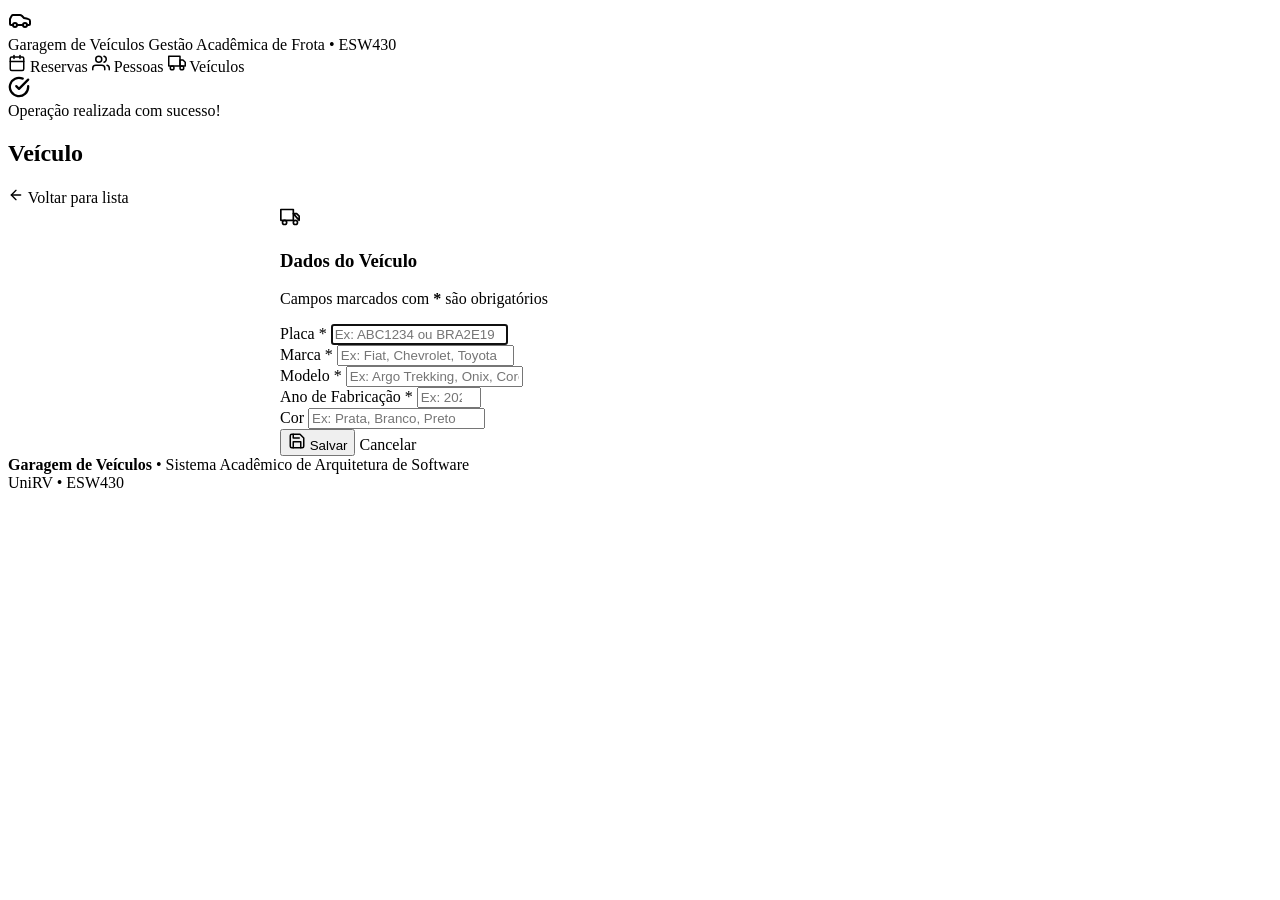
<file: src/main/resources/templates/veiculo/VeiculoForm.html>
<!DOCTYPE html>
<html xmlns:th="http://www.thymeleaf.org" lang="pt-BR">
<head>
    <meta charset="UTF-8">
    <meta name="viewport" content="width=device-width, initial-scale=1.0">
    <title th:text="${acao == 'novo'} ? 'Novo Veículo - Garagem' : 'Editar Veículo - Garagem'">Veículo - Garagem de Veículos</title>
    <link rel="stylesheet" th:href="@{/css/style.css}">
</head>
<body>
    <!-- Cabeçalho Institucional & Navegação -->
    <header>
        <div class="container header-inner">
            <a th:href="@{/}" class="brand" aria-label="Página Inicial - Garagem de Veículos">
                <div class="brand-icon">
                    <svg width="24" height="24" viewBox="0 0 24 24" fill="none" stroke="currentColor" stroke-width="2" stroke-linecap="round" stroke-linejoin="round" aria-hidden="true">
                        <path d="M19 17h2c.6 0 1-.4 1-1v-3c0-.9-.7-1.7-1.5-1.9C18.7 10.6 16 10 16 10s-1.3-1.4-2.2-2.3c-.5-.4-1.1-.7-1.8-.7H5c-.6 0-1.1.4-1.4.9l-1.5 2.8C2.1 10.9 2 11.2 2 11.5V16c0 .6.4 1 1 1h2"/>
                        <circle cx="7" cy="17" r="2"/>
                        <path d="M9 17h6"/>
                        <circle cx="17" cy="17" r="2"/>
                    </svg>
                </div>
                <div class="brand-info">
                    <span class="brand-title">Garagem de Veículos</span>
                    <span class="brand-subtitle">Gestão Acadêmica de Frota • ESW430</span>
                </div>
            </a>
            <nav aria-label="Navegação principal">
                <a th:href="@{/}" class="nav-link">
                    <svg width="18" height="18" viewBox="0 0 24 24" fill="none" stroke="currentColor" stroke-width="2" stroke-linecap="round" stroke-linejoin="round" aria-hidden="true">
                        <rect x="3" y="4" width="18" height="18" rx="2" ry="2"/>
                        <line x1="16" y1="2" x2="16" y2="6"/>
                        <line x1="8" y1="2" x2="8" y2="6"/>
                        <line x1="3" y1="10" x2="21" y2="10"/>
                    </svg>
                    Reservas
                </a>
                <a th:href="@{/pessoas}" class="nav-link">
                    <svg width="18" height="18" viewBox="0 0 24 24" fill="none" stroke="currentColor" stroke-width="2" stroke-linecap="round" stroke-linejoin="round" aria-hidden="true">
                        <path d="M17 21v-2a4 4 0 0 0-4-4H5a4 4 0 0 0-4 4v2"/>
                        <circle cx="9" cy="7" r="4"/>
                        <path d="M23 21v-2a4 4 0 0 0-3-3.87"/>
                        <path d="M16 3.13a4 4 0 0 1 0 7.75"/>
                    </svg>
                    Pessoas
                </a>
                <a th:href="@{/veiculos}" class="nav-link active" aria-current="page">
                    <svg width="18" height="18" viewBox="0 0 24 24" fill="none" stroke="currentColor" stroke-width="2" stroke-linecap="round" stroke-linejoin="round" aria-hidden="true">
                        <rect x="1" y="3" width="15" height="13"/>
                        <polygon points="16 8 20 8 23 11 23 16 16 16 8"/>
                        <circle cx="5.5" cy="18.5" r="2.5"/>
                        <circle cx="18.5" cy="18.5" r="2.5"/>
                    </svg>
                    Veículos
                </a>
            </nav>
        </div>
    </header>

    <main class="container">
        <!-- Notificação de Sucesso -->
        <div th:if="${sucesso}" class="alert alert-success" role="alert">
            <div class="alert-icon">
                <svg width="22" height="22" viewBox="0 0 24 24" fill="none" stroke="currentColor" stroke-width="2.5" stroke-linecap="round" stroke-linejoin="round" aria-hidden="true">
                    <path d="M22 11.08V12a10 10 0 1 1-5.93-9.14"/>
                    <polyline points="22 4 12 14.01 9 11.01"/>
                </svg>
            </div>
            <div th:text="${sucesso}">Operação realizada com sucesso!</div>
        </div>

        <!-- Cabeçalho da Página -->
        <div class="page-header">
            <div class="page-header-title">
                <h2 th:text="${acao == 'novo'} ? 'Novo Veículo' : 'Editar Veículo'">Veículo</h2>
                <p th:text="${acao == 'novo'} ? 'Cadastre um novo veículo na frota com placa única e detalhes técnicos' : 'Atualize os dados e especificações do veículo selecionado'"></p>
            </div>
            <a th:href="@{/veiculos}" class="btn btn-secondary">
                <svg width="16" height="16" viewBox="0 0 24 24" fill="none" stroke="currentColor" stroke-width="2" stroke-linecap="round" stroke-linejoin="round" aria-hidden="true">
                    <line x1="19" y1="12" x2="5" y2="12"/>
                    <polyline points="12 19 5 12 12 5"/>
                </svg>
                Voltar para lista
            </a>
        </div>

        <!-- Formulário em Card -->
        <div class="card" style="max-width: 720px; margin: 0 auto;">
            <div class="card-header">
                <div class="card-title-group">
                    <div class="card-icon" aria-hidden="true">
                        <svg width="20" height="20" viewBox="0 0 24 24" fill="none" stroke="currentColor" stroke-width="2" stroke-linecap="round" stroke-linejoin="round">
                            <rect x="1" y="3" width="15" height="13"/>
                            <polygon points="16 8 20 8 23 11 23 16 16 8"/>
                            <circle cx="5.5" cy="18.5" r="2.5"/>
                            <circle cx="18.5" cy="18.5" r="2.5"/>
                        </svg>
                    </div>
                    <div>
                        <h3 class="card-title" th:text="${acao == 'novo'} ? 'Dados do Veículo' : 'Edição de Veículo'">Dados do Veículo</h3>
                        <p class="card-subtitle">Campos marcados com <span class="required" style="color: var(--color-danger); font-weight: 700;">*</span> são obrigatórios</p>
                    </div>
                </div>
            </div>

            <div class="card-body">
                <form method="post" th:object="${veiculo}"
                      th:action="${acao == 'novo'} ? @{/veiculos/novo} : @{/veiculos/{id}/editar(id=${veiculo.id})}">

                    <div class="form-grid">
                        <div class="form-group">
                            <label for="placa">
                                Placa <span class="required" title="Campo obrigatório">*</span>
                            </label>
                            <input id="placa" type="text" th:field="*{placa}" placeholder="Ex: ABC1234 ou BRA2E19" autofocus>
                            <span class="error" th:errors="*{placa}"></span>
                        </div>

                        <div class="form-group">
                            <label for="marca">
                                Marca <span class="required" title="Campo obrigatório">*</span>
                            </label>
                            <input id="marca" type="text" th:field="*{marca}" placeholder="Ex: Fiat, Chevrolet, Toyota">
                            <span class="error" th:errors="*{marca}"></span>
                        </div>
                    </div>

                    <div class="form-group">
                        <label for="modelo">
                            Modelo <span class="required" title="Campo obrigatório">*</span>
                        </label>
                        <input id="modelo" type="text" th:field="*{modelo}" placeholder="Ex: Argo Trekking, Onix, Corolla">
                        <span class="error" th:errors="*{modelo}"></span>
                    </div>

                    <div class="form-grid">
                        <div class="form-group">
                            <label for="ano">
                                Ano de Fabricação <span class="required" title="Campo obrigatório">*</span>
                            </label>
                            <input id="ano" type="number" th:field="*{ano}" placeholder="Ex: 2023" min="1900" max="2100">
                            <span class="error" th:errors="*{ano}"></span>
                        </div>

                        <div class="form-group">
                            <label for="cor">
                                Cor
                            </label>
                            <input id="cor" type="text" th:field="*{cor}" placeholder="Ex: Prata, Branco, Preto">
                            <span class="error" th:errors="*{cor}"></span>
                        </div>
                    </div>

                    <div class="form-actions">
                        <button type="submit" class="btn btn-primary">
                            <svg width="18" height="18" viewBox="0 0 24 24" fill="none" stroke="currentColor" stroke-width="2" stroke-linecap="round" stroke-linejoin="round" aria-hidden="true">
                                <path d="M19 21H5a2 2 0 0 1-2-2V5a2 2 0 0 1 2-2h11l5 5v11a2 2 0 0 1-2 2z"/>
                                <polyline points="17 21 17 13 7 13 7 21"/>
                                <polyline points="7 3 7 8 15 8"/>
                            </svg>
                            Salvar
                        </button>
                        <a class="btn btn-secondary" th:href="@{/veiculos}">Cancelar</a>
                    </div>
                </form>
            </div>
        </div>
    </main>

    <!-- Rodapé -->
    <footer>
        <div class="container footer-inner">
            <div>
                <strong>Garagem de Veículos</strong> • Sistema Acadêmico de Arquitetura de Software
            </div>
            <div>
                UniRV • ESW430
            </div>
        </div>
    </footer>
</body>
</html>
</file>
